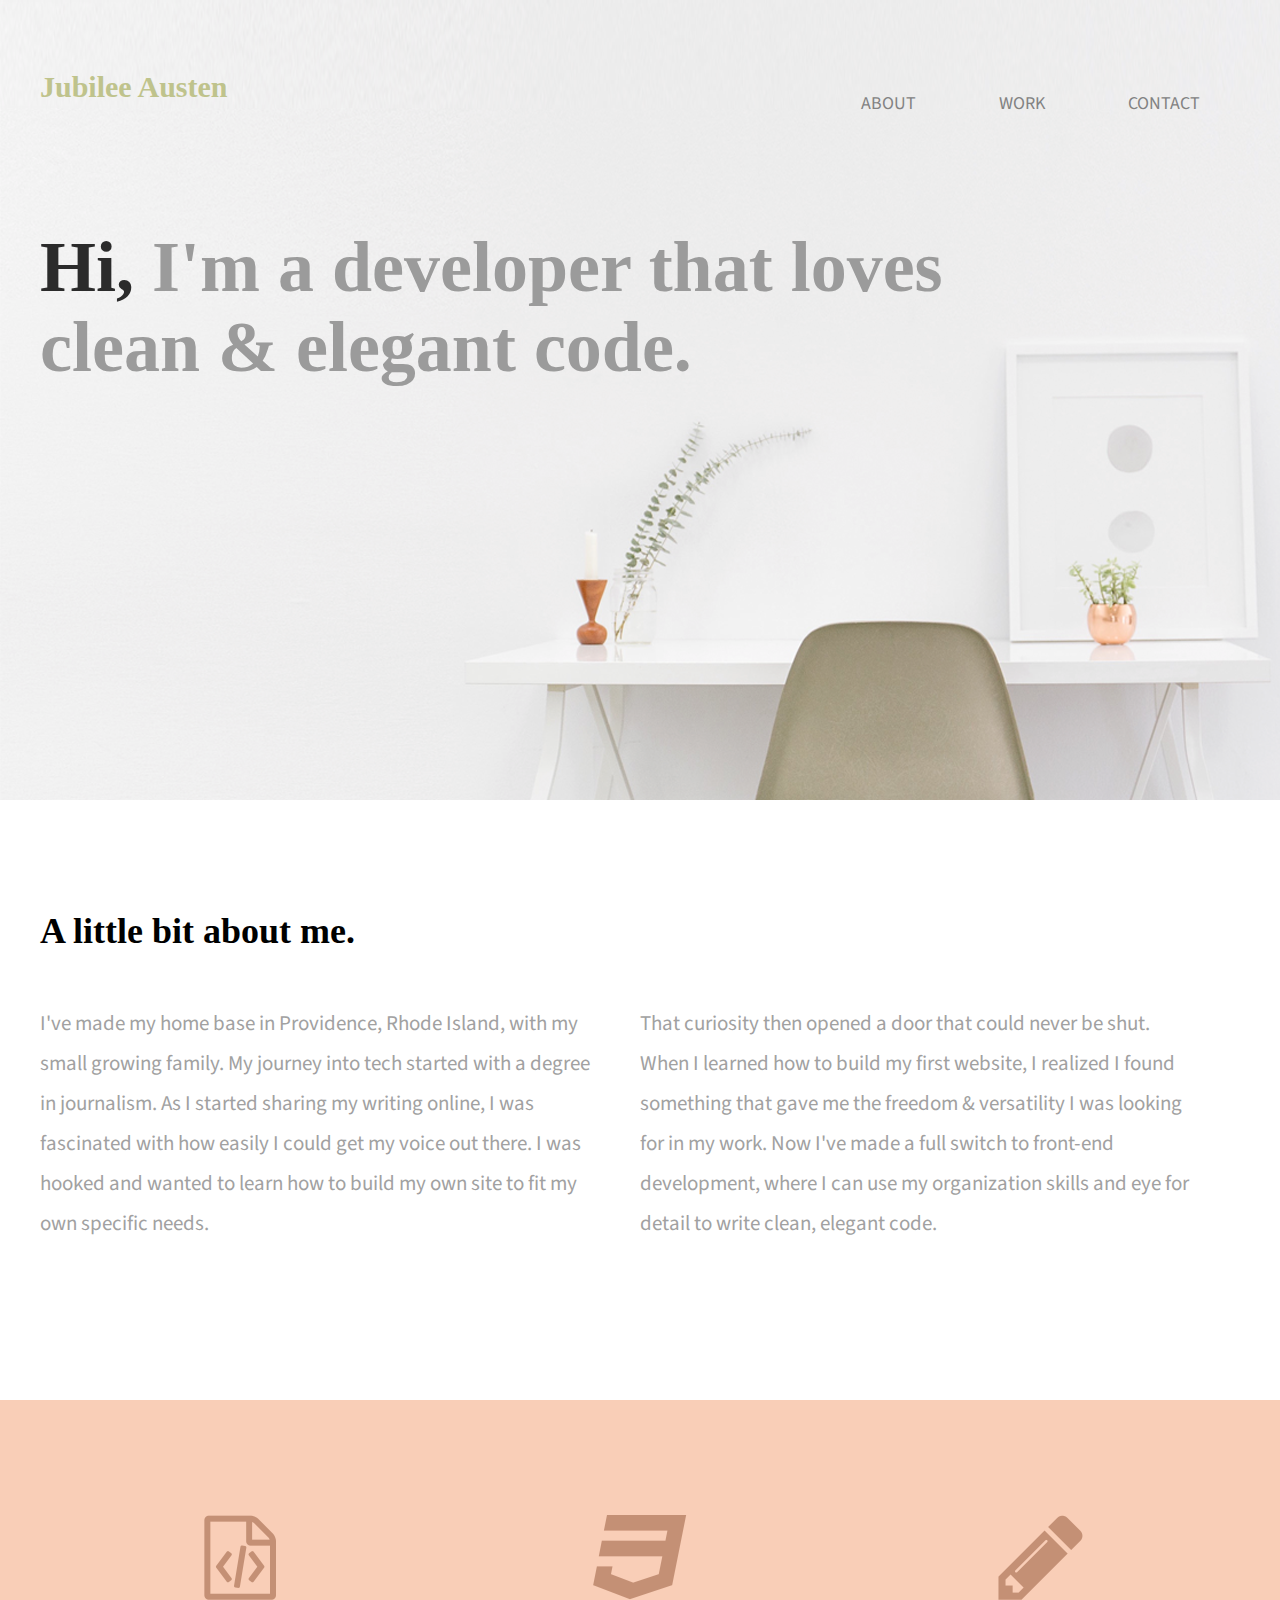
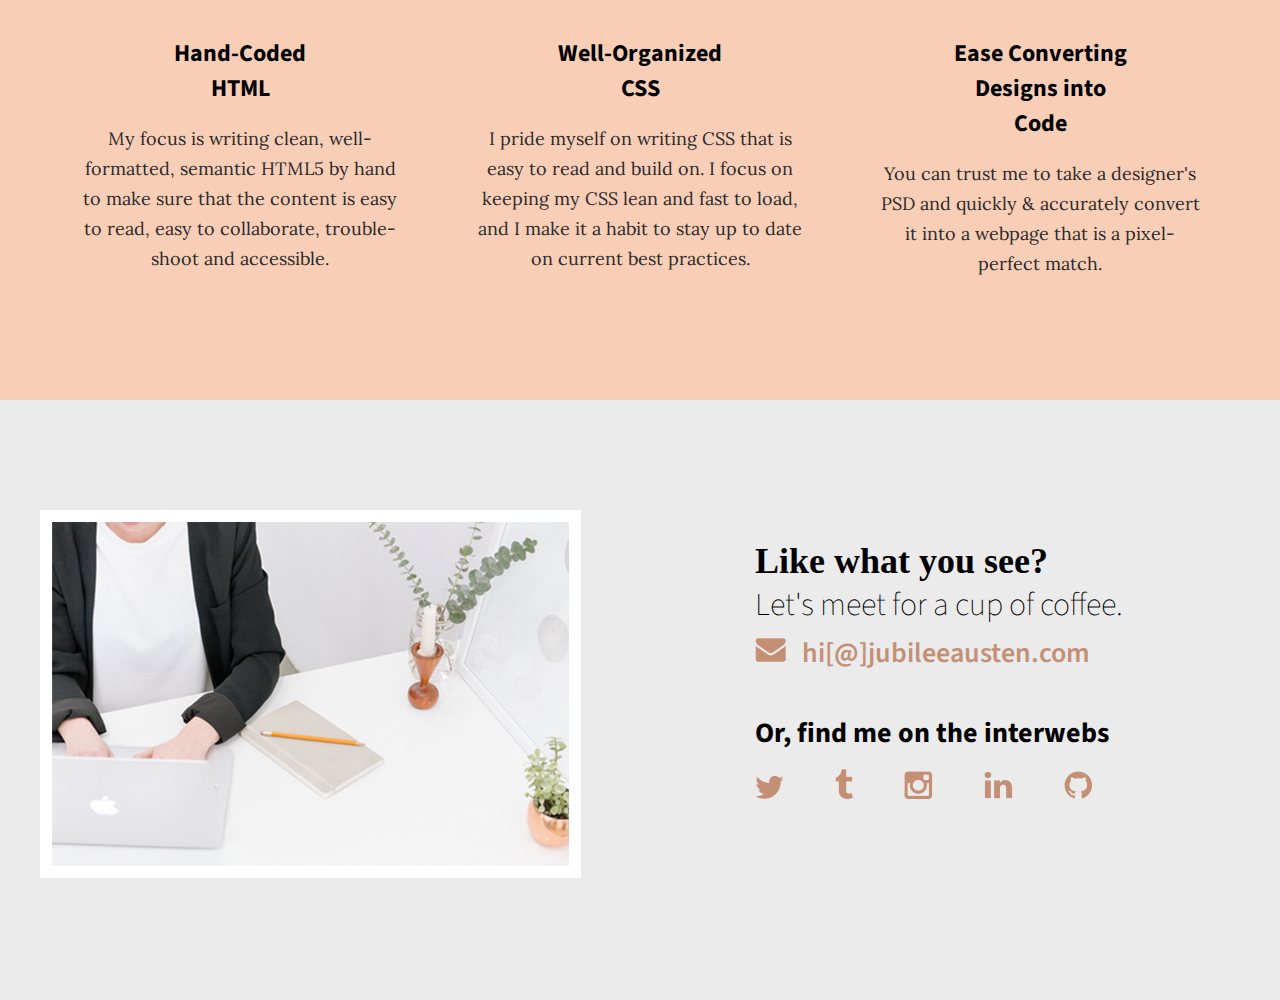
<file: index.html>
<!doctype html>
<html lang="en">
    <head>
        <title>Jubilee Austen | Developer</title>
        <link rel="stylesheet" href="css/normalize.css">
        <link rel="stylesheet" href="css/main.css">
        <link href='https://fonts.googleapis.com/css?family=Source+Sans+Pro:400,700' rel='stylesheet' type='text/css'>
        <link href='https://fonts.googleapis.com/css?family=Lora:400,700' rel='stylesheet' type='text/css'>
    </head>
    <body>
      <header>
        <div class="full-width">
          <div class="half-width">
            <h1>Jubilee Austen</h1>
          </div>
          <div class="half-width">
            <nav>
              <ul>
                <li><a href="#about">About</a></li>
                <li><a href="#work">Work</a></li>
                <li><a href="#contact">Contact</a></li>
              </ul>
            </nav>
          </div>
          <h2><span>Hi,</span> I'm a developer that loves clean & elegant code.</h2>
        </div>
      </header>
      <main>
        <section id="about">
          <div class="full-width">
            <h2>A little bit about me.</h2>
            <div class="half-width">
              <p>I've made my home base in Providence, Rhode Island, with my small growing family. My journey into tech started with a degree in journalism. As I started sharing my writing online, I was fascinated with how easily I could get my voice out there. I was hooked and wanted to learn how to build my own site to fit my own specific needs.</p>
            </div>
            <div class="half-width">
              <p>That curiosity then opened a door that could never be shut. When I learned how to build my first website, I realized I found something that gave me the freedom & versatility I was looking for in my work. Now I've made a full switch to front-end development, where I can use my organization skills and eye for detail to write clean, elegant code.</p>
            </div>
          </div>
        </section>
        <section id="work">
          <div class="full-width">
            <div class="third-width">
              <img src="img/html-icon.png" alt="HTML icon" />
              <h3>Hand-Coded HTML</h3>
              <p>My focus is writing clean, well-formatted, semantic HTML5 by hand to make sure that the content is easy to read, easy to collaborate, trouble-shoot and accessible.</p>
            </div>
            <div class="third-width">
              <img src="img/css-icon.png" alt="CSS icon" />
              <h3>Well-Organized CSS</h3>
              <p>I pride myself on writing CSS that is easy to read and build on. I focus on keeping my CSS lean and fast to load, and I make it a habit to stay up to date on current best practices.</p>
            </div>
            <div class="third-width">
              <img src="img/pencil-icon.png" alt="Pencil icon" />
              <h3>Ease Converting Designs into Code</h3>
              <p>You can trust me to take a designer's PSD and quickly & accurately convert it into a webpage that is a pixel-perfect match.</p>
            </div>
          </div>
        </section>
        <footer id="contact">
          <div class="full-width">
            <div class="half-width">
              <img src="img/contact-image.png" alt="Contact Image" id="contact-img"/>
            </div>
            <div class="half-width">
              <div id="contact-info">
                <h2>Like what you see?</h2>
                <h3 id="email-header">Let's meet for a cup of coffee.</h3>
                <a href="mailto:hi@jubileeausten.com"><img src="img/envelope.png" alt="Envelope" id="envelope"/> hi[@]jubileeausten.com</a>
              </div>
              <h3 id="socialmedia-header">Or, find me on the interwebs</h3>
              <ul>
                <li><a href="https://twitter.com/?lang=en" target="blank"><img src="img/twitter.png" alt="Twitter icon" /></a></li>
                <li><a href="https://www.tumblr.com/" target="blank"><img src="img/tumblr.png" alt="Tumblr icon" /></a></li>
                <li><a href="https://www.instagram.com/?hl=en" target="blank"><img src="img/instagram.png" alt="Instagram icon" /></a></li>
                <li><a href="https://www.linkedin.com/" target="blank"><img src="img/linkedin.png" alt="Linkedin icon" /></a></li>
                <li><a href="https://github.com/" target="blank"><img src="img/github.png" alt="Github icon" /></a></li>
              </ul>
            </div>
          </div>
        </footer>
      </main>

    </body>
</html>
</file>
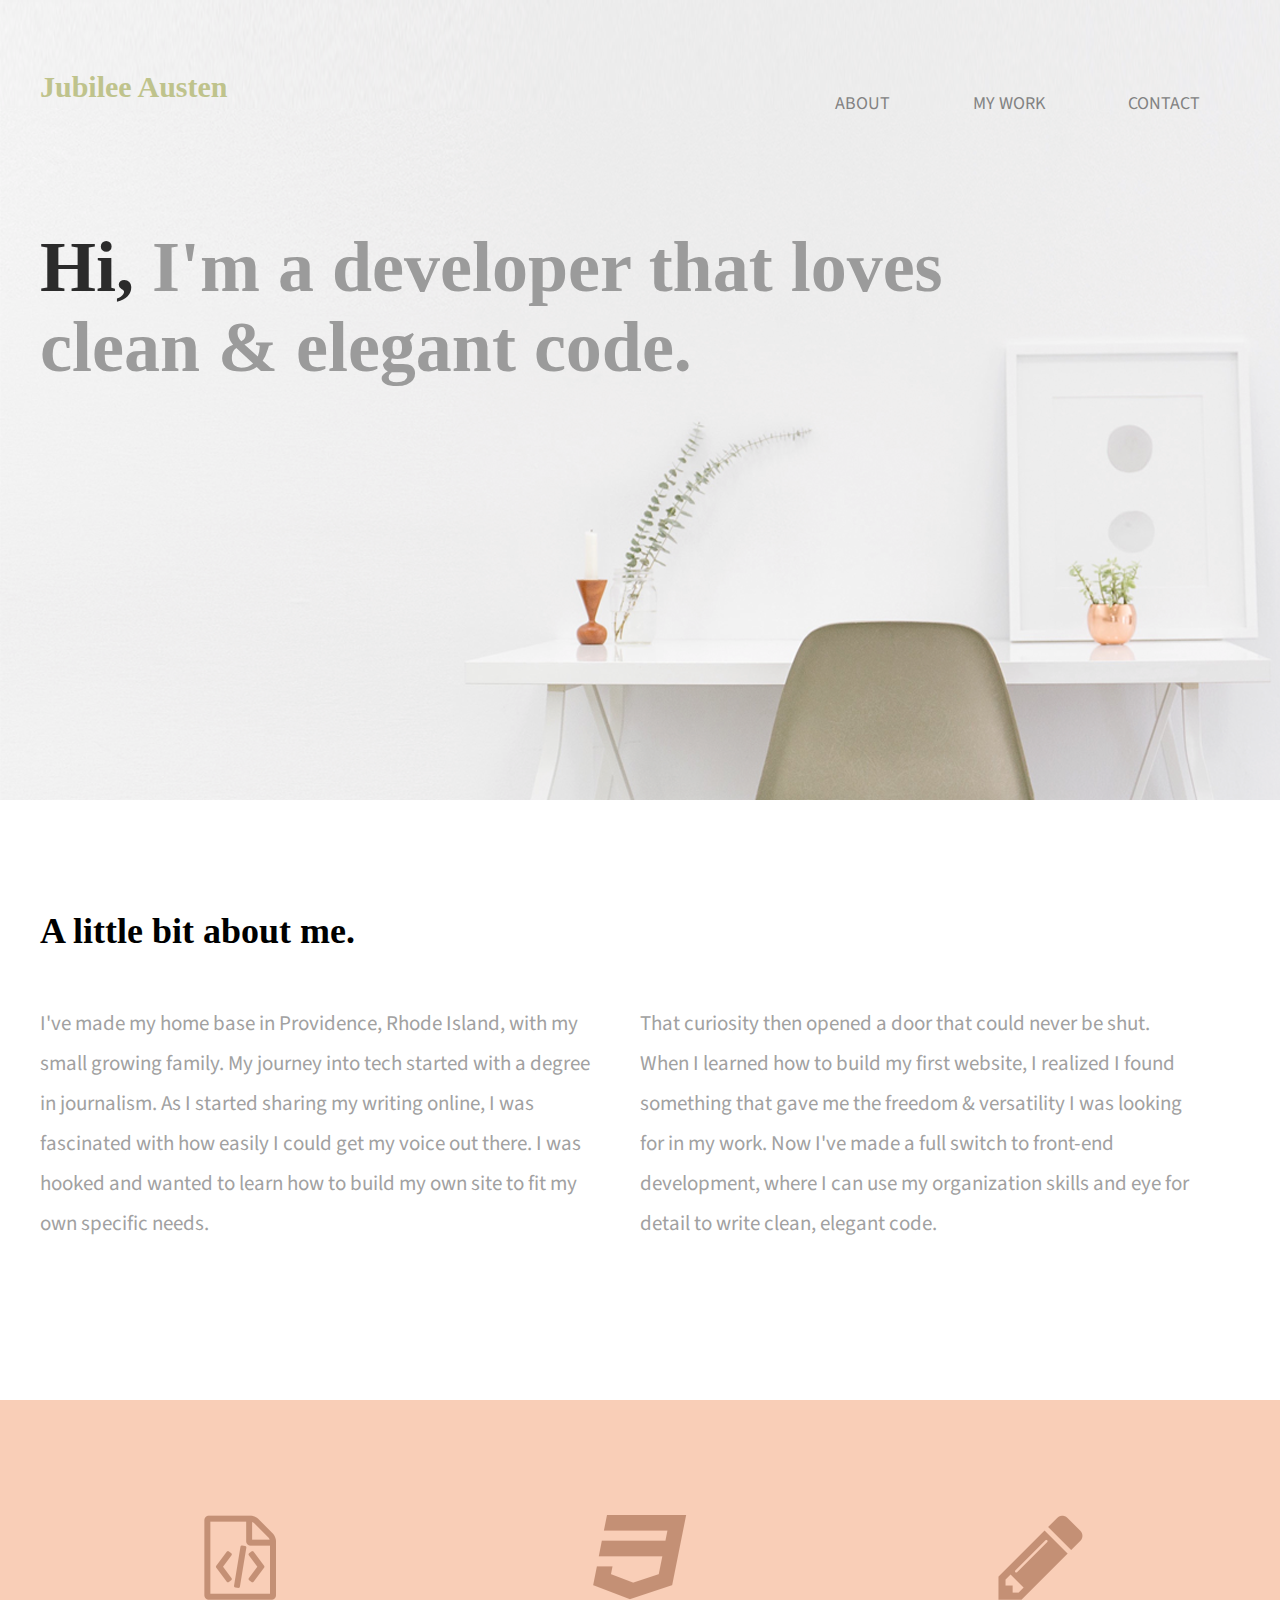
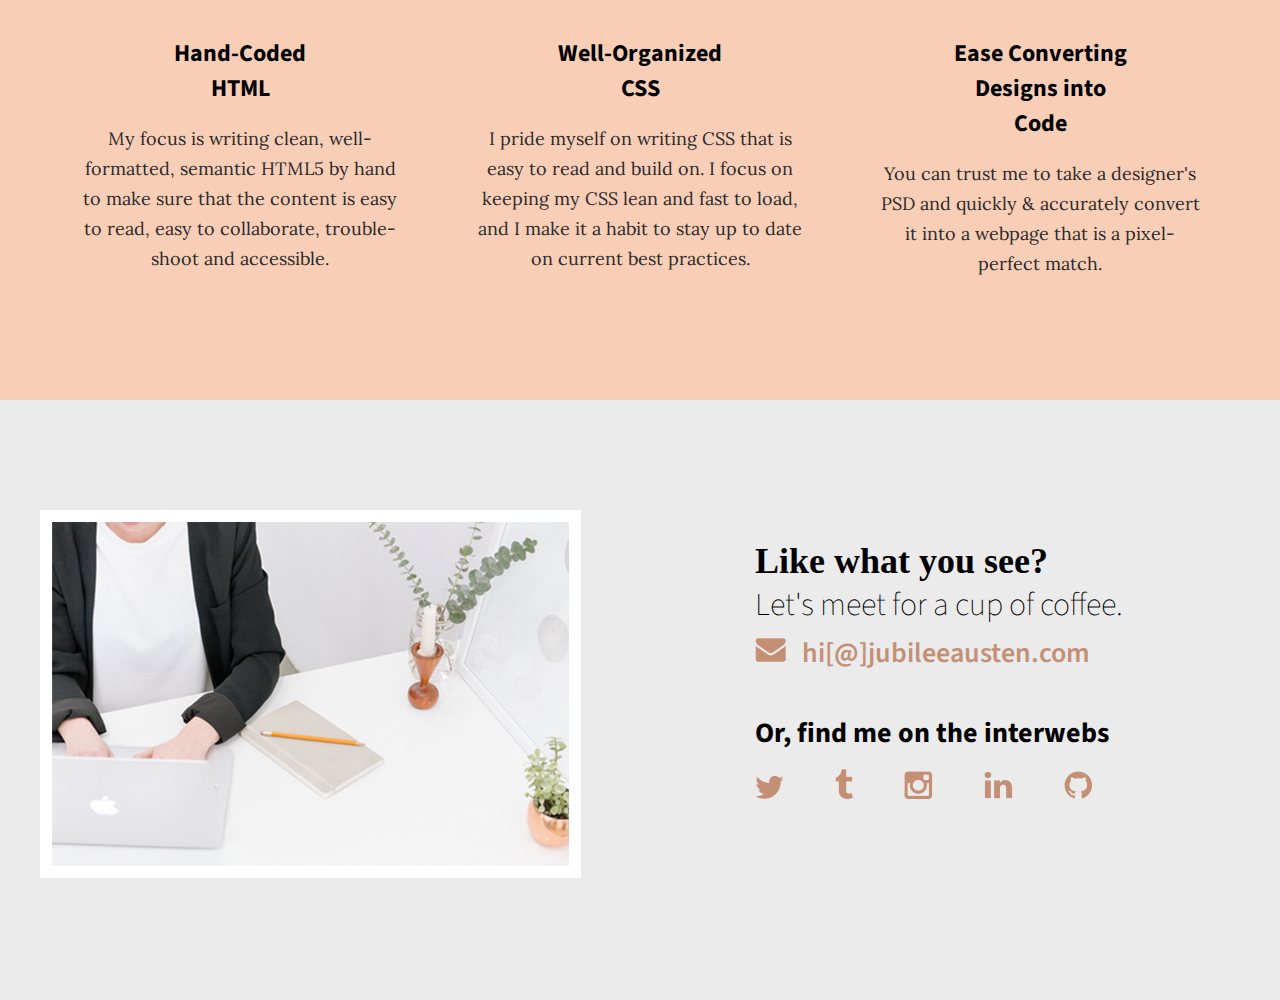
<file: alt/index.html>
<!doctype html>
<html lang="en">
    <head>
        <title>Jubilee Austen | Developer</title>
        <link rel="stylesheet" href="css/normalize.css">
        <link rel="stylesheet" href="css/main.css">
        <link href='https://fonts.googleapis.com/css?family=Source+Sans+Pro:400,700' rel='stylesheet' type='text/css'>
        <link href='https://fonts.googleapis.com/css?family=Lora:400,700' rel='stylesheet' type='text/css'>
    </head>
    <body>
      <header>
        <div class="full-width">
          <div class="half-width">
            <h1>Jubilee Austen</h1>
          </div>
          <div class="half-width">
            <nav>
              <ul>
                <li><a href="#about">About</a></li>
                <li><a href="work/index.html"alt="Work Examples Page" target="_blank">My Work</a></li>
                <li><a href="#contact">Contact</a></li>
              </ul>
            </nav>
          </div>
          <h2><span>Hi,</span> I'm a developer that loves clean & elegant code.</h2>
        </div>
      </header>
      <main>
        <section id="about">
          <div class="full-width">
            <h2>A little bit about me.</h2>
            <div class="half-width">
              <p>I've made my home base in Providence, Rhode Island, with my small growing family. My journey into tech started with a degree in journalism. As I started sharing my writing online, I was fascinated with how easily I could get my voice out there. I was hooked and wanted to learn how to build my own site to fit my own specific needs.</p>
            </div>
            <div class="half-width">
              <p>That curiosity then opened a door that could never be shut. When I learned how to build my first website, I realized I found something that gave me the freedom & versatility I was looking for in my work. Now I've made a full switch to front-end development, where I can use my organization skills and eye for detail to write clean, elegant code.</p>
            </div>
          </div>
        </section>
        <section id="work">
          <div class="full-width">
            <div class="third-width">
              <img src="img/html-icon.png" alt="HTML icon" />
              <h3>Hand-Coded HTML</h3>
              <p>My focus is writing clean, well-formatted, semantic HTML5 by hand to make sure that the content is easy to read, easy to collaborate, trouble-shoot and accessible.</p>
            </div>
            <div class="third-width">
              <img src="img/css-icon.png" alt="CSS icon" />
              <h3>Well-Organized CSS</h3>
              <p>I pride myself on writing CSS that is easy to read and build on. I focus on keeping my CSS lean and fast to load, and I make it a habit to stay up to date on current best practices.</p>
            </div>
            <div class="third-width">
              <img src="img/pencil-icon.png" alt="Pencil icon" />
              <h3>Ease Converting Designs into Code</h3>
              <p>You can trust me to take a designer's PSD and quickly & accurately convert it into a webpage that is a pixel-perfect match.</p>
            </div>
          </div>
        </section>
        <footer id="contact">
          <div class="full-width">
            <div class="half-width">
              <img src="img/contact-image.png" alt="Contact Image" id="contact-img"/>
            </div>
            <div class="half-width">
              <div id="contact-info">
                <h2>Like what you see?</h2>
                <h3 id="email-header">Let's meet for a cup of coffee.</h3>
                <a href="mailto:hi@jubileeausten.com"><img src="img/envelope.png" alt="Envelope" id="envelope"/> hi[@]jubileeausten.com</a>
              </div>
              <h3 id="socialmedia-header">Or, find me on the interwebs</h3>
              <ul>
                <li><a href="https://twitter.com/?lang=en" target="blank"><img src="img/twitter.png" alt="Twitter icon" /></a></li>
                <li><a href="https://www.tumblr.com/" target="blank"><img src="img/tumblr.png" alt="Tumblr icon" /></a></li>
                <li><a href="https://www.instagram.com/?hl=en" target="blank"><img src="img/instagram.png" alt="Instagram icon" /></a></li>
                <li><a href="https://www.linkedin.com/" target="blank"><img src="img/linkedin.png" alt="Linkedin icon" /></a></li>
                <li><a href="https://github.com/" target="blank"><img src="img/github.png" alt="Github icon" /></a></li>
              </ul>
            </div>
          </div>
        </footer>
      </main>

    </body>
</html>
</file>
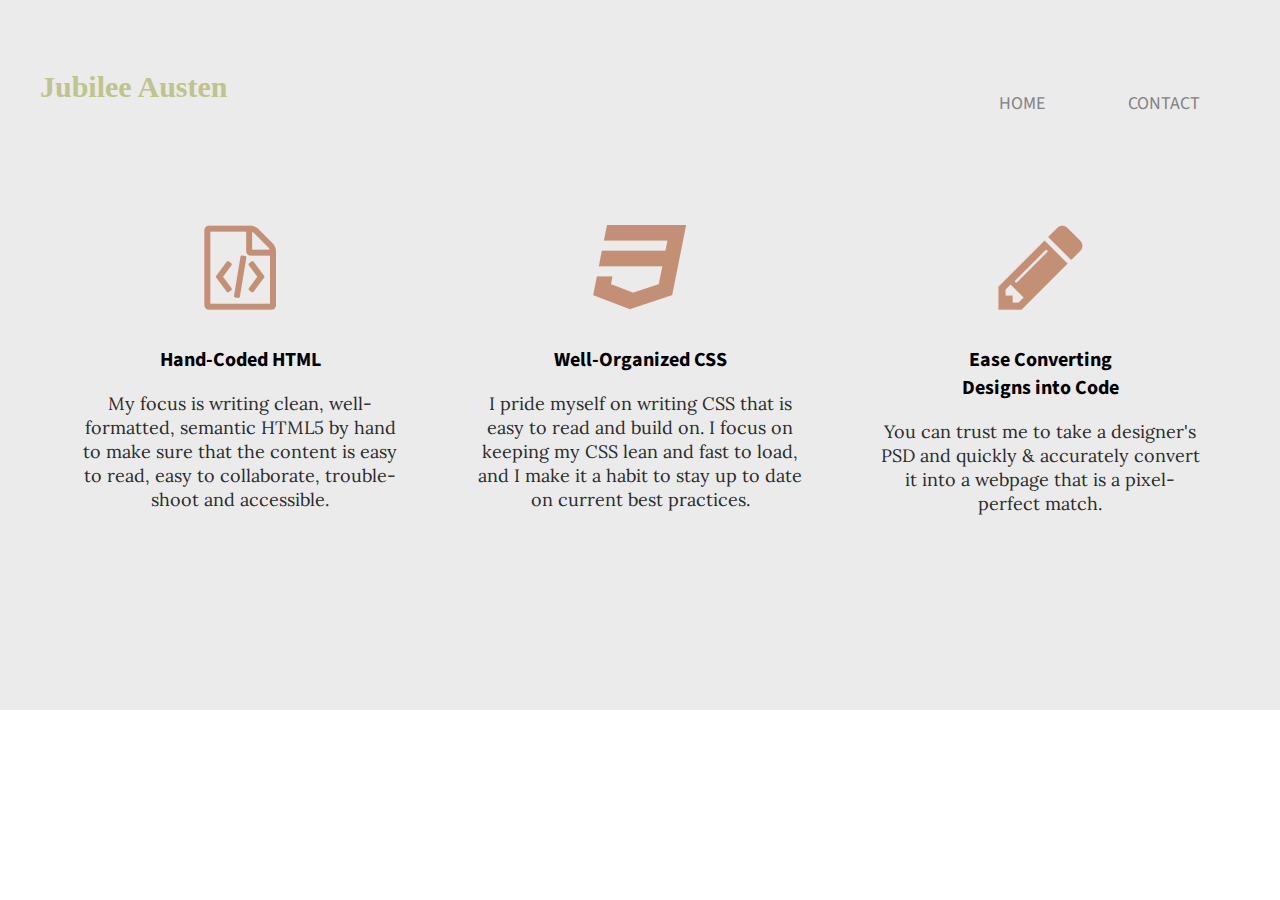
<file: alt/work/index.html>
<!doctype html>
<html lang="en">
    <head>
        <title>Jubilee Austen | Developer</title>
        <link rel="stylesheet" href="../css/normalize.css">
        <link rel="stylesheet" href="../css/main.css">
        <link href='https://fonts.googleapis.com/css?family=Source+Sans+Pro:400,700' rel='stylesheet' type='text/css'>
        <link href='https://fonts.googleapis.com/css?family=Lora:400,700' rel='stylesheet' type='text/css'>
    </head>
    <body>
      <header class="examples">
        <div class="full-width">
          <div class="half-width">
            <h1>Jubilee Austen</h1>
          </div>
          <div class="half-width">
            <nav>
              <ul>
                <li><a href="../index.html" alt="Home Page" target="_blank">Home</a></li>
                <li><a href="../index.html#contact" alt="Contact Info" target="_blank">Contact</a></li>
              </ul>
            </nav>
          </div>
        </div>
      </header>
    </body>
    <section id="work-examples">
    <div class="full-width">
      <div class="third-width">
        <img src="../img/html-icon.png" alt="HTML icon" />
        <h3>Hand-Coded HTML</h3>
        <p>My focus is writing clean, well-formatted, semantic HTML5 by hand to make sure that the content is easy to read, easy to collaborate, trouble-shoot and accessible.</p>
      </div>
      <div class="third-width">
        <img src="../img/css-icon.png" alt="CSS icon" />
        <h3>Well-Organized CSS</h3>
        <p>I pride myself on writing CSS that is easy to read and build on. I focus on keeping my CSS lean and fast to load, and I make it a habit to stay up to date on current best practices.</p>
      </div>
      <div class="third-width">
        <img src="../img/pencil-icon.png" alt="Pencil icon" />
        <h3>Ease Converting Designs into Code</h3>
        <p>You can trust me to take a designer's PSD and quickly & accurately convert it into a webpage that is a pixel-perfect match.</p>
      </div>
    </div>
  </section>
  </html>
</file>
<file: css/main.css>
/*****BASE STYLES*****/
body{
  font-family: 'Source Sans Pro', sans-serif;
}
#about, #work, #contact {
    height: 600px;
}
/*****GRID*****/
.full-width {
    width: 1200px;
    margin: 0 auto;
}
.half-width {
    width: 600px;
    margin: 0 auto;
    float: left;
}
.third-width {
    width: 400px;
    margin: 0 auto;
    float: left;
}
/*****HEADER*****/
header {
    height: 800px;
    background: url(../img/hero.png);
    background-size: cover;
}
header h1 {
    padding: 50px 0;
    color:#bfc38c;
    font-size:30px;
    font-family:'Lora:700', serif;
}
nav {
    float: right;
    padding: 75px 40px;
}
nav ul li{
    display: inline-block;
}
nav ul li a {
    text-transform:uppercase;
    text-decoration: none;
    font-size: 18px;
    color: #828282;
    padding-left: 80px;
}
header h2 {
    width: 1000px;
    clear: both;
    font-family: 'Lora:700', serif;
    font-size: 72px;
    line-height: 80px;
    color: #9b9b9b;
    padding: 20px 0;
}
header h2 span {
    color:#2b2b2b;
}

/*****ABOUT*****/
#about .full-width {
    padding: 80px 0;
}
#about h2 {
    font-family: 'Lora:700', serif;
    font-size:36px;
}
#about p {
    font-size:21px;
    color:#a1a1a1;
    line-height: 40px;
    padding-right: 50px;
}
/*****WORK*****/
#work {
  background:#f9ceb7;
  text-align: center;
}
#work .full-width {
    padding: 115px 0;
}
#work img {
    padding-bottom: 30px;
}
#work h3 {
    font-size:24px;
    width:188px;
    margin: 0 auto;
}
#work p {
    font-family:'Lora', serif;
    font-size:18px;
    line-height:30px;
    color:#2b2b2b;
    padding: 0 35px;
}
/*****CONTACT*****/
#contact {
  background:#ebebeb;
}
#contact .full-width {
    padding: 110px 0;
}
#contact-img {
    border: 12px solid #ffffff;
}
#contact h2, #email-header, #socialmedia-header, #contact ul {
    padding-left: 115px;
}
#envelope {
    padding: 0 10px 0 115px;
}
#contact h2 {
    font-family:'Lora:700', serif;
    font-size:36px;
}
#email-header{
    font-size:32px;
    font-weight:100;
    margin: -30px 0 5px 0;
}
#socialmedia-header {
    font-weight:700;
    font-size:28px;
    margin: 40px 0 0 0;
}
#contact a {
    text-decoration:none;
    color:#c49075;
    font-weight:600;
    font-size:28px;
}
#contact ul {
    list-style: none;
}
#contact ul li {
     display: inline-block;
}
#contact ul img {
    padding-right: 48px;
}
/*****wORK EXAMPLES PAGE*****/
.examples {
  background:#ebebeb;
  height:110px;
}
#work-examples{
  background:#ebebeb;
  text-align: center;
  height:600px;
}
#work-examples .full-width {
      padding: 115px 0;
}
#work-examples img {
    padding-bottom: 30px;
}
#work-examples h3 {
    font-size:20px;
    width:188px;
    margin: 0 auto;
}
#work-examples p {
    font-family:'Lora', serif;
    font-size:18px;
    line-height:24px;
    color:#2b2b2b;
    padding: 0 35px;
}
</file>
<file: alt/css/main.css>
/*****BASE STYLES*****/
body{
  font-family: 'Source Sans Pro', sans-serif;
}
#about, #work, #contact {
    height: 600px;
}
/*****GRID*****/
.full-width {
    width: 1200px;
    margin: 0 auto;
}
.half-width {
    width: 600px;
    margin: 0 auto;
    float: left;
}
.third-width {
    width: 400px;
    margin: 0 auto;
    float: left;
}
/*****HEADER*****/
header {
    height: 800px;
    background: url(../img/hero.png);
    background-size: cover;
}
header h1 {
    padding: 50px 0;
    color:#bfc38c;
    font-size:30px;
    font-family:'Lora:700', serif;
}
nav {
    float: right;
    padding: 75px 40px;
}
nav ul li{
    display: inline-block;
}
nav ul li a {
    text-transform:uppercase;
    text-decoration: none;
    font-size: 18px;
    color: #828282;
    padding-left: 80px;
}
header h2 {
    width: 1000px;
    clear: both;
    font-family: 'Lora:700', serif;
    font-size: 72px;
    line-height: 80px;
    color: #9b9b9b;
    padding: 20px 0;
}
header h2 span {
    color:#2b2b2b;
}

/*****ABOUT*****/
#about .full-width {
    padding: 80px 0;
}
#about h2 {
    font-family: 'Lora:700', serif;
    font-size:36px;
}
#about p {
    font-size:21px;
    color:#a1a1a1;
    line-height: 40px;
    padding-right: 50px;
}
/*****WORK*****/
#work {
  background:#f9ceb7;
  text-align: center;
}
#work .full-width {
    padding: 115px 0;
}
#work img {
    padding-bottom: 30px;
}
#work h3 {
    font-size:24px;
    width:188px;
    margin: 0 auto;
}
#work p {
    font-family:'Lora', serif;
    font-size:18px;
    line-height:30px;
    color:#2b2b2b;
    padding: 0 35px;
}
/*****CONTACT*****/
#contact {
  background:#ebebeb;
}
#contact .full-width {
    padding: 110px 0;
}
#contact-img {
    border: 12px solid #ffffff;
}
#contact h2, #email-header, #socialmedia-header, #contact ul {
    padding-left: 115px;
}
#envelope {
    padding: 0 10px 0 115px;
}
#contact h2 {
    font-family:'Lora:700', serif;
    font-size:36px;
}
#email-header{
    font-size:32px;
    font-weight:100;
    margin: -30px 0 5px 0;
}
#socialmedia-header {
    font-weight:700;
    font-size:28px;
    margin: 40px 0 0 0;
}
#contact a {
    text-decoration:none;
    color:#c49075;
    font-weight:600;
    font-size:28px;
}
#contact ul {
    list-style: none;
}
#contact ul li {
     display: inline-block;
}
#contact ul img {
    padding-right: 48px;
}
/*****wORK EXAMPLES PAGE*****/
.examples {
  background:#ebebeb;
  height:110px;
}
#work-examples{
  background:#ebebeb;
  text-align: center;
  height:600px;
}
#work-examples .full-width {
      padding: 115px 0;
}
#work-examples img {
    padding-bottom: 30px;
}
#work-examples h3 {
    font-size:20px;
    width:188px;
    margin: 0 auto;
}
#work-examples p {
    font-family:'Lora', serif;
    font-size:18px;
    line-height:24px;
    color:#2b2b2b;
    padding: 0 35px;
}
</file>
